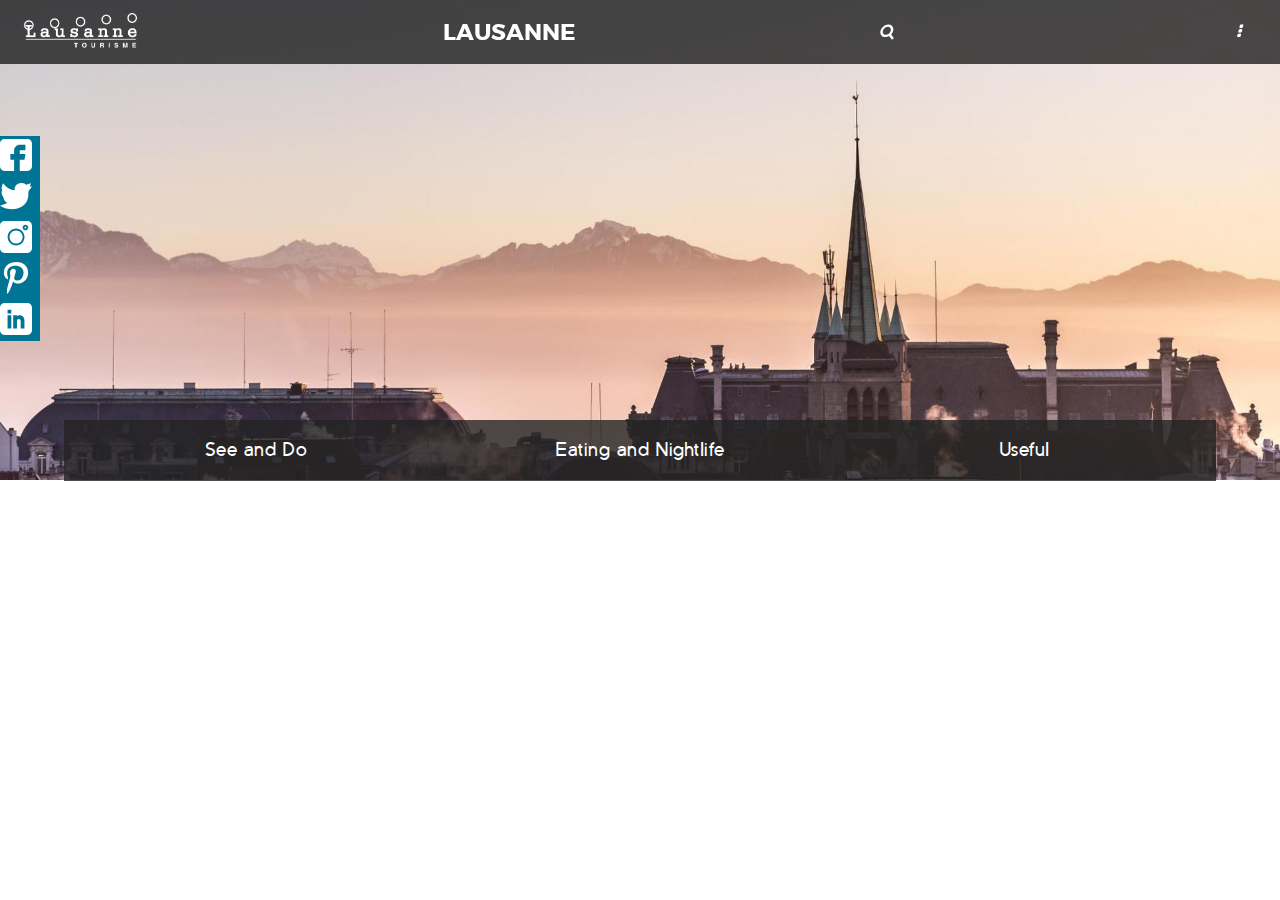
<file: index.html>
<!DOCTYPE html>
<html>
<head>
    <meta charset="utf-8" />
    <meta http-equiv="X-UA-Compatible" content="IE=edge">
    <title>Lausanne Tourisme</title>
    <meta name="viewport" content="width=device-width, initial-scale=1">
    <link rel="stylesheet" type="text/css" media="screen" href="index.css" />
</head>
<body>
    <div class="containerPrincipal">
        <!--Menu-->
        <div class="header">
            <div class="logo">
                <img src="img/lauzanne_logo.png">
            </div>
            <a href="#">LAUSANNE</a>
            <div class="the-icons span3" title="Code: 0xe800"><i class="demo-icon icon-search">&#xe800;</i></div>
            <div class="the-icons span3" title="Code: 0xf142"><i class="demo-icon icon-ellipsis-vert">&#xf142;</i></div>
        </div>
        <!--Img-->
        <div class="zoneCentrale">
            <div class="imgCentrale">
            </div>
            <div class="barreReseaux">
                    <ul class="navigation">
                        <li><img src="font/icon/facebook.svg"></li>
                        <li><img src="font/icon/twitter.svg"></li>
                        <li><img src="font/icon/instagram.svg"></li>
                        <li><img src="font/icon/pinterest.svg"></li>
                        <li><img src="font/icon/linkedin.svg"></li>
                    </ul>
                </div>
            
        </div>
        
        <!--Recommandation-->
        <div class="menuTab">            
            <div class="menuTabContent"><a href="#">See and Do</a></div>
            <div class="menuTabContent"><a href="#">Eating and Nightlife</a></div>
            <div class="menuTabContent"><a href="#">Useful</a></div>
        </div>
    </div>
</body>
</html>
</file>
<file: index.css>
@font-face {
    font-family: 'neovix';
    src: url('font/neovix_basic-webfont.woff2') format('woff2'),
    url('font/neovix_basic-webfont.woff') format('woff');
    font-weight: normal;
    font-style: normal;
    
}

@font-face {
    font-family: 'trueno';
    src: url('font/truenobd-webfont.woff2') format('woff2'),
    url('font/truenobd-webfont.woff') format('woff');
    font-weight: normal;
    font-style: normal;
    
}

@font-face {
    font-family: 'search';
    src: url('font/icon/search.eot');
    src: url('font/icon/search.eot?46632638#iefix') format('embedded-opentype'),
    url('font/icon/search.woff?46632638') format('woff'),
    url('font/icon/search.ttf?46632638') format('truetype'),
    url('font/icon/search.svg?46632638#search') format('svg');
    font-weight: normal;
    font-style: normal;
}

body{
    margin: 0;
    font-family: neovix;
    color: white;
}

img{
    width: 100%;
}

a{
    text-decoration: none;
    color: white;
}

a:link {
    color: white;
}

a:visited{
    color: white;
}

ul{
    list-style: none;
}

/* .containerPrincipal{
    width: 100%;
} */
.header {
    height: 64px;
    background-color: rgba(30,30,30,0.8);
    position: fixed;
    width: 100%;
    display: flex;
    flex-direction: row;
    justify-content: space-between;
    text-align: center;
    align-items: center;
}

.logo{
    width: 92px;
}

.header>a {
    font-family: trueno;
    font-size: 23px;
}
.demo-icon
{
    font-family: "search";
    margin-right: 13px;
}
.imgCentrale{
    background-image: url(img/lauzanne_img.jpg);
    height: 30em;
    background-position: center;
    background-size: cover;
}

.menuTab{
    width: 300px;
    margin-top: -62px;
    margin-left: auto;
    margin-right: auto;
}

.menuTabContent{
    display: flex;
    text-align: center;
    align-items: center;
    background-color:rgba(35,35,35,1);
    width: 100%;
    height:61px;
    margin-top: 1px; 
    font-size: 20px;
}

.menuTabContent:first-child{
    background-color: rgba(35,35,35,0.8);
}

.menuTabContent>a{
    margin-left: auto;
    margin-right: auto;
}

.menuTabContent:hover{
    background-color: #e7302f;
    
}
.barreReseaux{
    display: none;
    margin-top: -344px;
    margin-left: 0;
    width: 40px;
    height: 205px;
    background-color: #007494;
}

.navigation{
    display: flex;
    flex-direction: column;
    justify-content: space-around;
    margin-top: 43px;
    width: 40px;
    height: 205px;
    list-style: none;
    margin: 0;
    padding: 0;
    
}

.navigation>li{
    width: 80%;
}

@media all and (min-width : 769px){
    .menuTab{    
        margin-left: auto;
        margin-right: auto;
        display: flex;
        flex-direction: row;
        width: 90%;;
    }
    .menuTab:nth-child(2){
        border-left: 1px solid rgba(0,0,0,0);
        border-right: 1px solid rgba(0,0,0,0);
    }
    .menuTabContent{
        background-color: rgba(35,35,35,0.8);        
    }
    .logo{
        margin-left: 20px;
        width: 120px;
    }
    .demo-icon{
        margin-right: 40px;
    }
}

@media all and (min-width: 1170px){
    .barreReseaux{
        display: block;
    }
    .menuTab{
        margin-top: 78px;
    }
    
}
</file>
